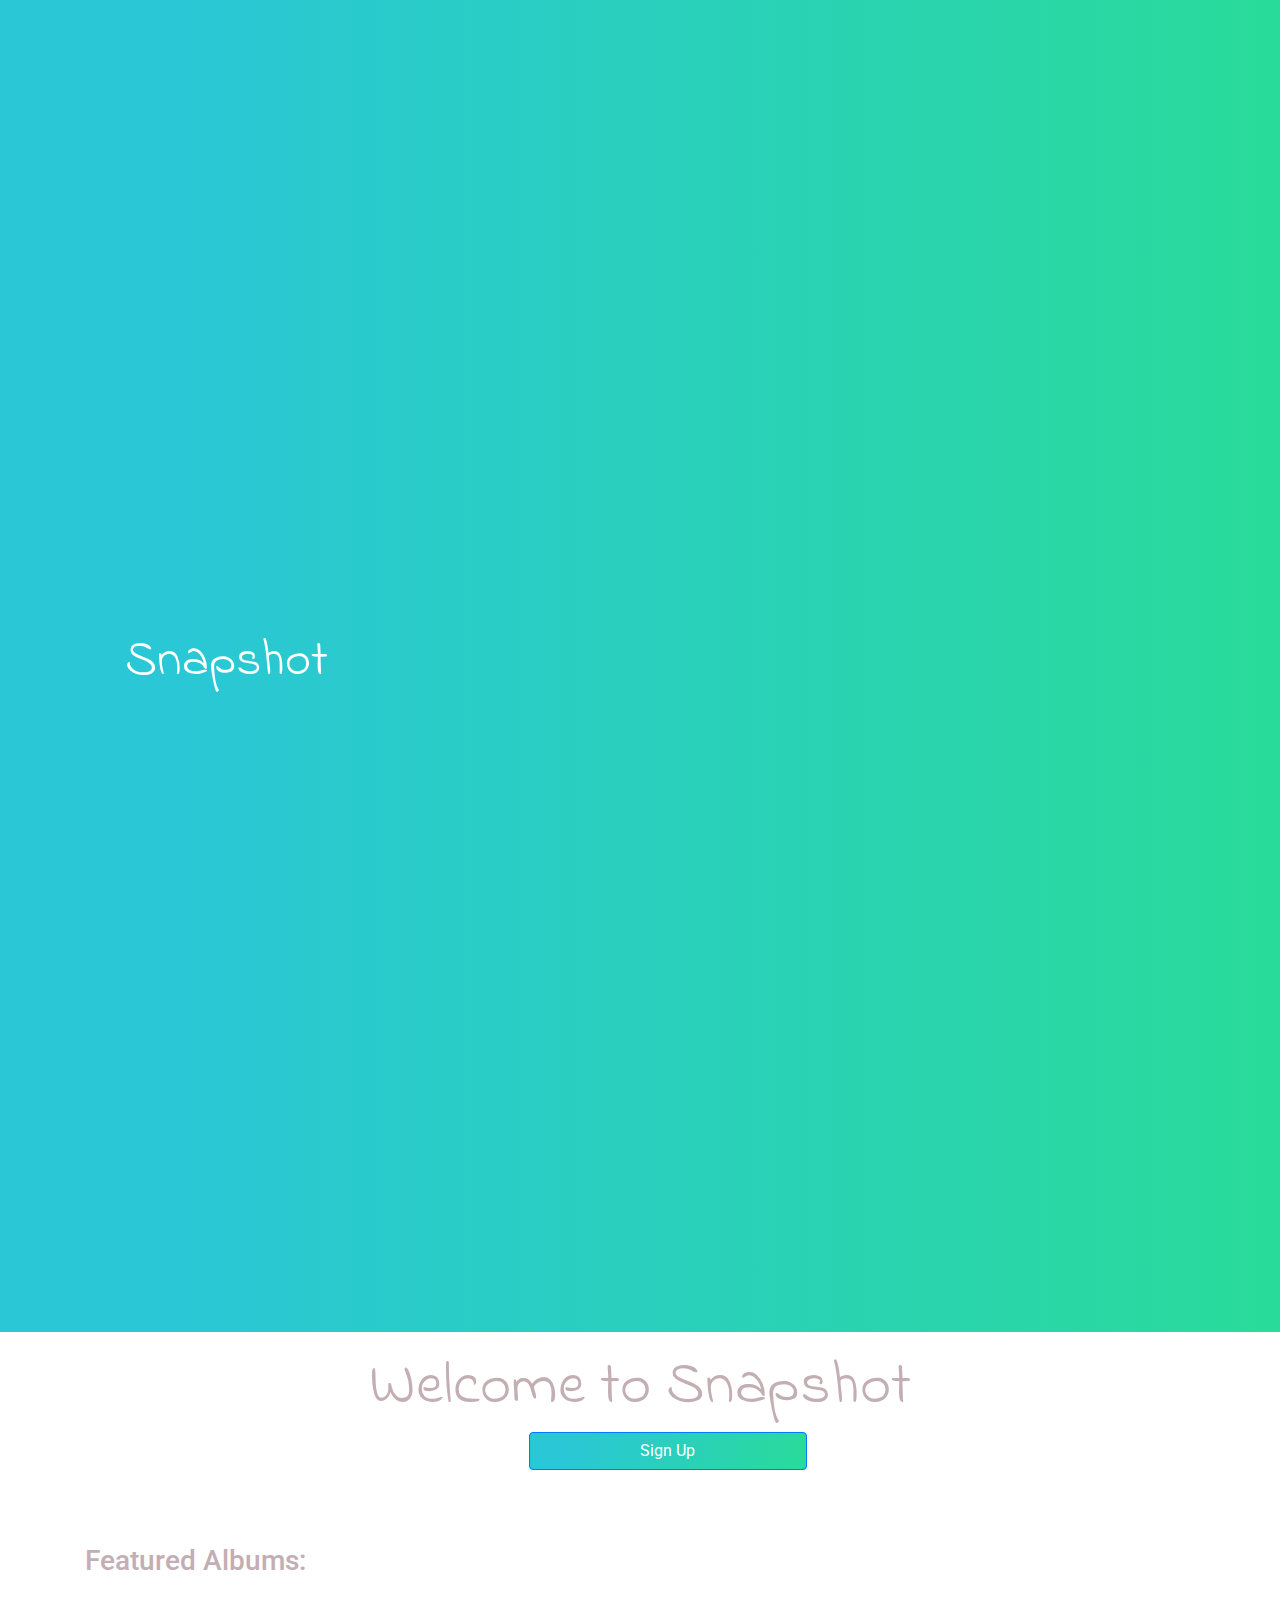
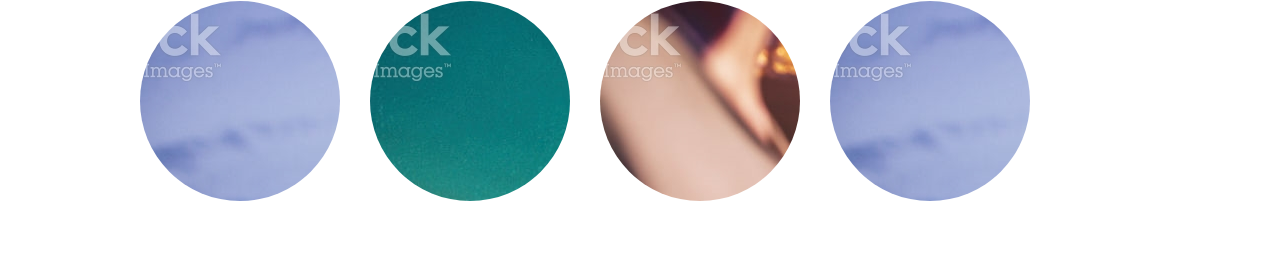
<file: front-end/index.html>
<html>
<head>
    
  <meta name="viewport" content="width=device-width, initial-scale=1, maximum-scale=1">
  <title>Snapshot</title>
  
    <link rel="stylesheet" href="css/style.css" alt="style" width="50 px" height="50px">
    <link rel="stylesheet" type="text/css" href="css/bootstrap.min.css">
    <script src="https://ajax.googleapis.com/ajax/libs/jquery/3.2.1/jquery.min.js"> </script>
    <link rel="stylesheet" href="https://fonts.googleapis.com/css?family=Roboto:400,300,700&subset=latin,latin-ext">
    <link rel="stylesheet" href="https://fonts.googleapis.com/css?family=Indie+Flower">

</head>
<body>
  
<!-- navbar -->
<nav class="navbar">
  
    <div class="container">
    
        <ul class="nav nav-left">
            <li><a href="index.html"><h2>Snapshot</h2></a></li>
        </ul>
    
        <ul class="nav nav-right">
            <li><img src="img/logIn.png" height="8%" alt="log in"/><a href="logIn.html">Log In</a></li>
        </ul>

  
</nav>

<div class="container">
    <h1>Welcome to Snapshot</h1>
  
    <button type="button" class="btn btn-primary">Sign Up</button>
  
<!-- Gallery of thumbnails -->
<div class="featuredAlbums">
    </br><h3>Featured Albums:</h3>
        <ul>
            <li><a href="#"><p>Festival</p><img src="img/fest.jpg" /></li>
            <li><a href="#"><p>Holiday</p><img src="img/holiday.jpg" /></li>
            <li><a href="#"><p>Party</p><img src="img/out.jpg" /></li>
            <li><a href="#"><p>Festival</p><img src="img/fest.jpg" /></li>
        </ul>
</div>
  
</div><!--container-->
</body>
</html>
</file>
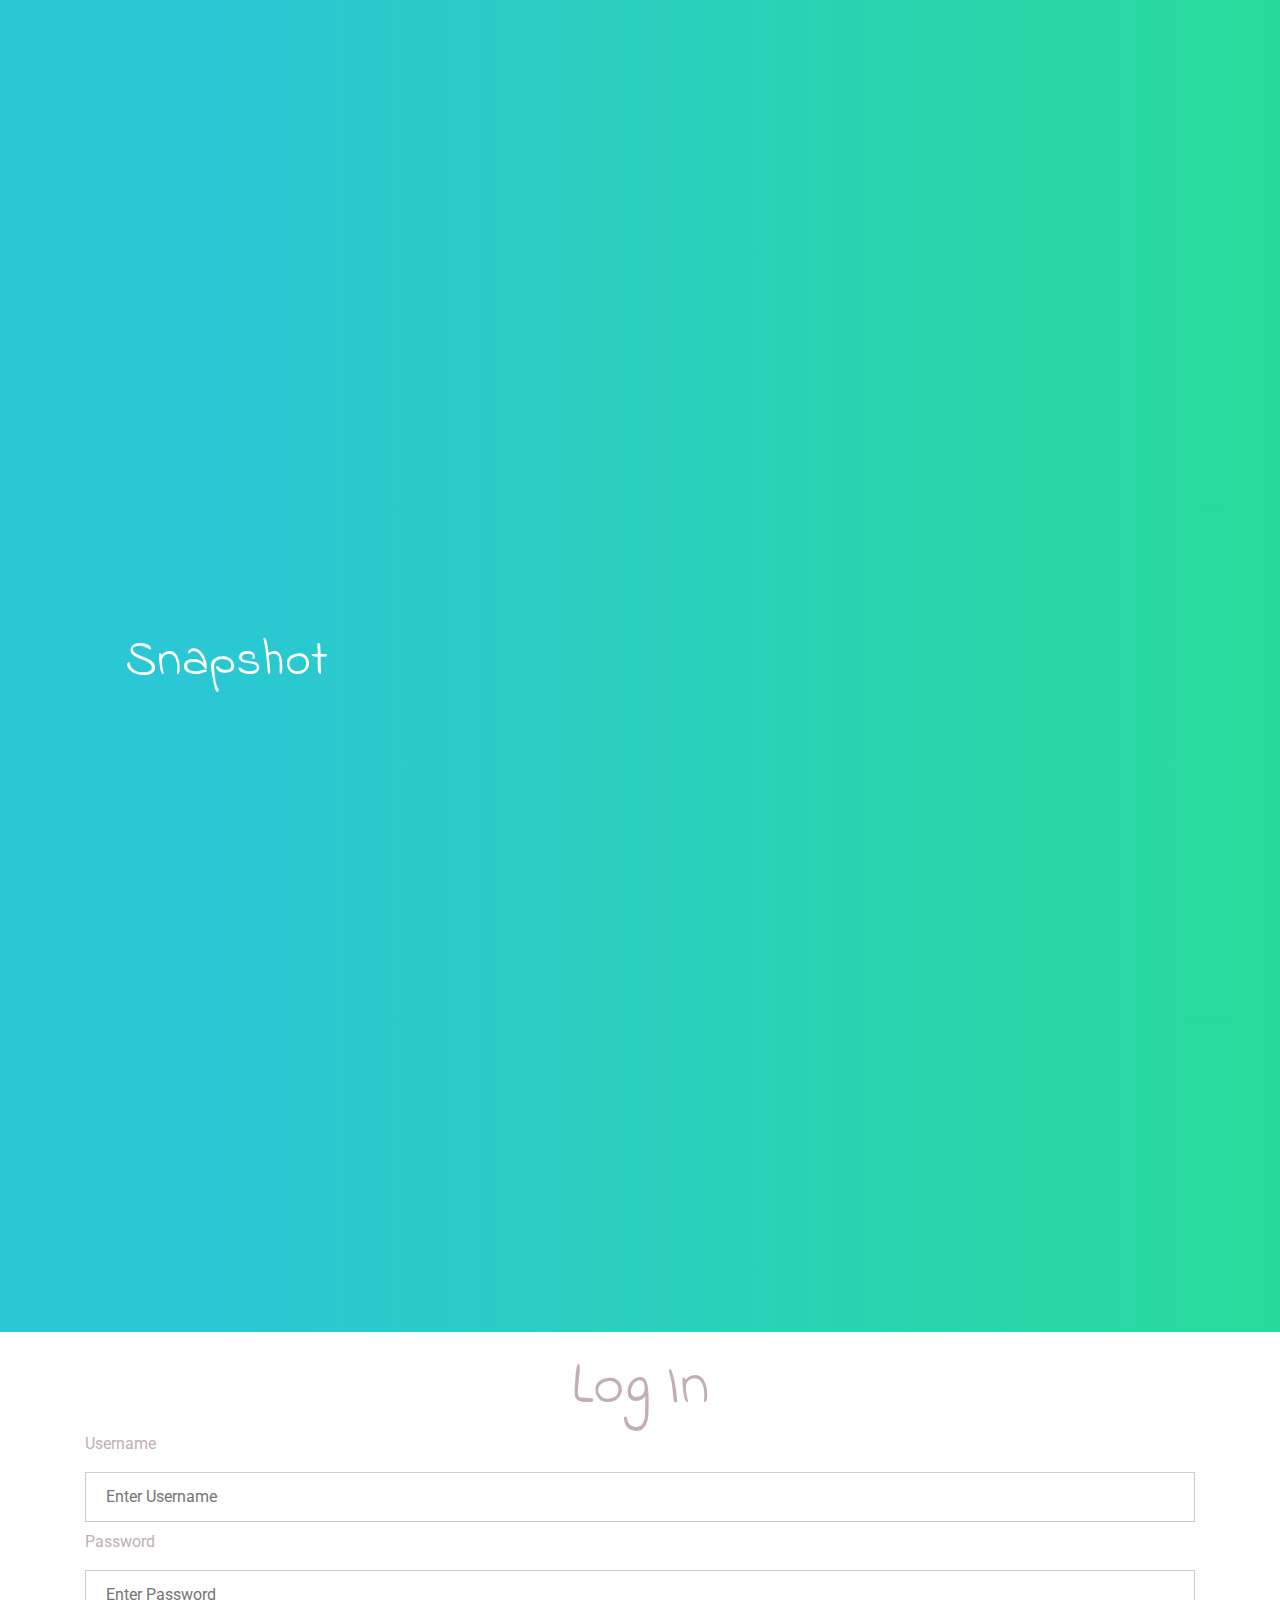
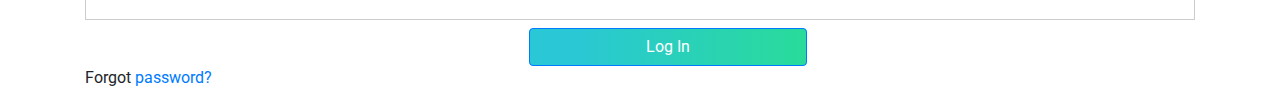
<file: front-end/logIn.html>
<html>
<head>
    
  <meta name="viewport" content="width=device-width, initial-scale=1, maximum-scale=1">
  <title>Snapshot</title>
  
    <link rel="stylesheet" href="css/style.css" alt="style" width="50 px" height="50px">
    <link rel="stylesheet" type="text/css" href="css/bootstrap.min.css">
    <script src="https://ajax.googleapis.com/ajax/libs/jquery/3.2.1/jquery.min.js"> </script>
    <link rel="stylesheet" href="https://fonts.googleapis.com/css?family=Roboto:400,300,700&subset=latin,latin-ext">
    <link rel="stylesheet" href="https://fonts.googleapis.com/css?family=Indie+Flower">

</head>
<body>
  
<!-- navbar -->
<nav class="navbar">
  
    <div class="container">
    
        <ul class="nav nav-left">
            <li><a href="index.html"><h2>Snapshot</h2></a></li>
        </ul>
    
        <ul class="nav nav-right">
            <li><img src="img/logIn.png" height="8%" alt="log in"/><a href="#">Log In</a></li>
        </ul>

  
</nav>

<div class="container">
    <h1>Log In</h1>

<div class="logIn">
    
    <label for="uname">Username</label>
    <input type="text" placeholder="Enter Username" name="uname" required>
    <label for="pword">Password</label>
    <input type="password" placeholder="Enter Password" name="pword" required><br>
    
    <button class="btn btn-primary">Log In</button><br>

    <span class="psw">Forgot <a href="#">password?</a></span>

    
</div>
  
</div><!--container-->
</body>
</html>
</file>
<file: front-end/css/style.css>
/* ------------- basic style ---------------*/
body {
  padding: 0;
  margin: 0;
  font-family: 'Roboto ', sans-serif;
  font-size: 14px;
  color: #212121;
  line-height: 1.4;
  background-color: #F9F9F9;
}

.container {
  margin: 0 auto;
  width:100%;
}

.container h1 {
    font-family: 'Indie Flower', sans-serif;
    font-size: 60px;
    color:#C2AEB3;
    text-align: center;
}

.container h3 {
    font-weight: thin;
    color:#C2AEB3;
}


/*-------------- navbar ------------------ */
.navbar {
  padding: 0px 0;
  margin-bottom: 20px;
  width: 100%;
  height: auto;
  /* Permalink - use to edit and share this gradient: http://colorzilla.com/gradient-editor/#2ac7d6+14,29db9a+100,7db9e8+100 */
  background: #2ac7d6; /* Old browsers */
  background: -moz-linear-gradient(left, #2ac7d6 14%, #29db9a 100%, #7db9e8 100%); /* FF3.6-15 */
  background: -webkit-linear-gradient(left, #2ac7d6 14%,#29db9a 100%,#7db9e8 100%); /* Chrome10-25,Safari5.1-6 */
  background: linear-gradient(to right, #2ac7d6 14%,#29db9a 100%,#7db9e8 100%); /* W3C, IE10+, FF16+, Chrome26+, Opera12+, Safari7+ */
  filter: progid:DXImageTransform.Microsoft.gradient( startColorstr='#2ac7d6', endColorstr='#7db9e8',GradientType=1 ); /* IE6-9 */
}

.nav h2{
    font-family: "Indie Flower";
    font-size:50px;
    color:#FFF;
}

.nav {
  display: inline-block;
  margin: 0;
  text-align: right;
}

/* nav links */
.nav {
  padding: 0;
  margin: 0;
  float: right;
  display: inline-block;
  list-style: none;
}

.nav-right ul{
    margin:0;
    display:inline;
    position: absolute;
    padding:0 0 0 15px;
    
}

.nav-right li {
  display:inline-block;
  margin-left: 40px;
  text-align: right;
  padding:0px 10px;
  padding-left: 375px;
}

.navbar a {
  color: #FFF;
  text-decoration: none;
  font-size: 20px;
}

.navbar a:hover {
  color: #DDD;
  text-decoration: none;
}

/* if you want pull right nav links */
.nav-right {
  float:right;
  line-height: 39px;
  width:50%;
}

.nav-left {
    float: left;
    line-height: 39px;
}

.nav-left ul{
    margin:0;
    display:inline;
    position: absolute;
    padding:0 0 0 15px;
    
}

.nav-left li {
  display:inline-block;
  margin-left: 40px;
  text-align: right;
  padding-bottom: 0px;
}


/* responsive */
@media screen and (max-width: 677px) {
  .container {
    width: 40%;
  }
  

.navbar a {
  color: #FFF;
  text-decoration: none;
  font-size: 25px;
  display:block;
}
  
.nav-right {
  float:right;
  line-height: 20px;
  padding-bottom: 20px;

}

  
.nav-right li {
  color: #FFF;
  text-decoration: none;
  font-size: 20px;
  padding-left: 175px;
  padding-top: 5px;
  width:100%;
}
  
.nav-left {
  visibility: hidden;
}  
  
}

@media screen and (max-width: 767px) {
  .container {
    width: 90%;
  }
}

@media screen and (min-width: 768px) {
  .container {
    width: 750px;
  }
}

@media screen and (min-width: 992px) {
  .container {
    width: 960px;
  }
}

@media screen and (min-width: 1200px) {
  .container {
    width: 1170px;
  }
}

/*---------------Index Button---------------*/

.btn {
  /* Permalink - use to edit and share this gradient: http://colorzilla.com/gradient-editor/#2ac7d6+14,29db9a+100,7db9e8+100 */
  background: #2ac7d6; /* Old browsers */
  background: -moz-linear-gradient(left, #2ac7d6 14%, #29db9a 100%, #7db9e8 100%); /* FF3.6-15 */
  background: -webkit-linear-gradient(left, #2ac7d6 14%,#29db9a 100%,#7db9e8 100%); /* Chrome10-25,Safari5.1-6 */
  background: linear-gradient(to right, #2ac7d6 14%,#29db9a 100%,#7db9e8 100%); /* W3C, IE10+, FF16+, Chrome26+, Opera12+, Safari7+ */
  filter: progid:DXImageTransform.Microsoft.gradient( startColorstr='#2ac7d6', endColorstr='#7db9e8',GradientType=1 ); /* IE6-9 */
    display:block;  
    width:25%;
    left:40%;
    margin:0 auto;
    position:relative;
    font-style:normal;
    font-weight:normal;
    font-family:"Roboto";
    font-size:14px;
    outline:none;
    border:none;
    text-decoration:none;
    text-align:center;
    cursor:pointer;
    -webkit-border-radius:2px;
    -moz-border-radius:2px;
    border-radius:2px;
    background-color:#96aa39;
    border-bottom:1px solid #7b8b2f;
}

.btn:hover{
  background-color: #2ac7d6;
  box-shadow: 0 9px #999;
}

/*-----------------Featured Albums----------------------*/

.featuredAlbums {
   width: 80%;
   margin: 50px auto;
   float:left;
}

.featuredAlbums li {
   height: 200px;
   width: 200px;
   margin: 15px;
   float: left;
   overflow: hidden;
	
   -webkit-border-radius: 50%;
      -moz-border-radius: 50%;
	   border-radius: 50%;
}
 
.featuredAlbums li img {
   margin-top: -150px;
	
   -webkit-transition: margin 1.5s ease;
      -moz-transition: margin 1.5s ease;
       -ms-transition: margin 1.5s ease;
        -o-transition: margin 1.5s ease;
           transition: margin 1.5s ease;
}
 
.featuredAlbums ul {
    width:120%;
    list-style: none;
}

.featuredAlbums li p {
   width: 100px;
   padding: 20px;
   position: relative;
   left: 20%;
   top: 110%; /*set to 110% after this step!*/
	 font-family: 'Roboto', sans-serif;
   color: white;
   text-align: center;
   font-size: 20px;
   text-shadow: 2px 2px 2px rgba(0,0,0,0.5);
	
   -webkit-transition: top 0.5s ease;
      -moz-transition: top 0.5s ease;
       -ms-transition: top 0.5s ease;
        -o-transition: top 0.5s ease;
           transition: top 0.5s ease;
}

.featuredAlbums li:hover img {
   margin-left: -150px;
   margin-top: -150px;
}
 
.featuredAlbums li:hover p {
   top: 75%;
   
}

/* responsive */
@media screen and (max-width: 677px) {
  .featuredAlbums li {
   height: 80px;
   width: 80px;
   margin: 10px;
   float: left;
   overflow: hidden;
	
   -webkit-border-radius: 50%;
      -moz-border-radius: 50%;
	   border-radius: 50%;
}

.featuredAlbums li p {
   width: 100px;
   padding: 20px;
   position: relative;
   left: 0%;
   top: 110%; /*set to 110% after this step!*/
	 font-family: 'Roboto', sans-serif;
   color: white;
   float:center;
   font-size: 15px;
   text-shadow: 2px 2px 2px rgba(0,0,0,0.5);
	
   -webkit-transition: top 0.5s ease;
      -moz-transition: top 0.5s ease;
       -ms-transition: top 0.5s ease;
        -o-transition: top 0.5s ease;
           transition: top 0.5s ease;
}

}


/*--------------------------- Log In -----------------------*/

.logIn input{
    width: 100%;
    padding: 12px 20px;
    margin: 8px 0;
    display: inline-block;
    border: 1px solid #ccc;
    box-sizing: border-box;
}

.logIn label{
    font-family: "Roboto";
    color: #C2AEB3;
}

.logIn btn {
    /* Permalink - use to edit and share this gradient: http://colorzilla.com/gradient-editor/#2ac7d6+14,29db9a+100,7db9e8+100 */
    background: #2ac7d6; /* Old browsers */
    background: -moz-linear-gradient(left, #2ac7d6 14%, #29db9a 100%, #7db9e8 100%); /* FF3.6-15 */
    background: -webkit-linear-gradient(left, #2ac7d6 14%,#29db9a 100%,#7db9e8 100%); /* Chrome10-25,Safari5.1-6 */
    background: linear-gradient(to right, #2ac7d6 14%,#29db9a 100%,#7db9e8 100%); /* W3C, IE10+, FF16+, Chrome26+, Opera12+, Safari7+ */
    filter: progid:DXImageTransform.Microsoft.gradient( startColorstr='#2ac7d6', endColorstr='#7db9e8',GradientType=1 ); /* IE6-9 */
    color: white;
    right:200%;
    padding: 14px 20px;
    margin: 8px 0;
    border: none;
    cursor: pointer;
    width: 100%;
}
</file>
